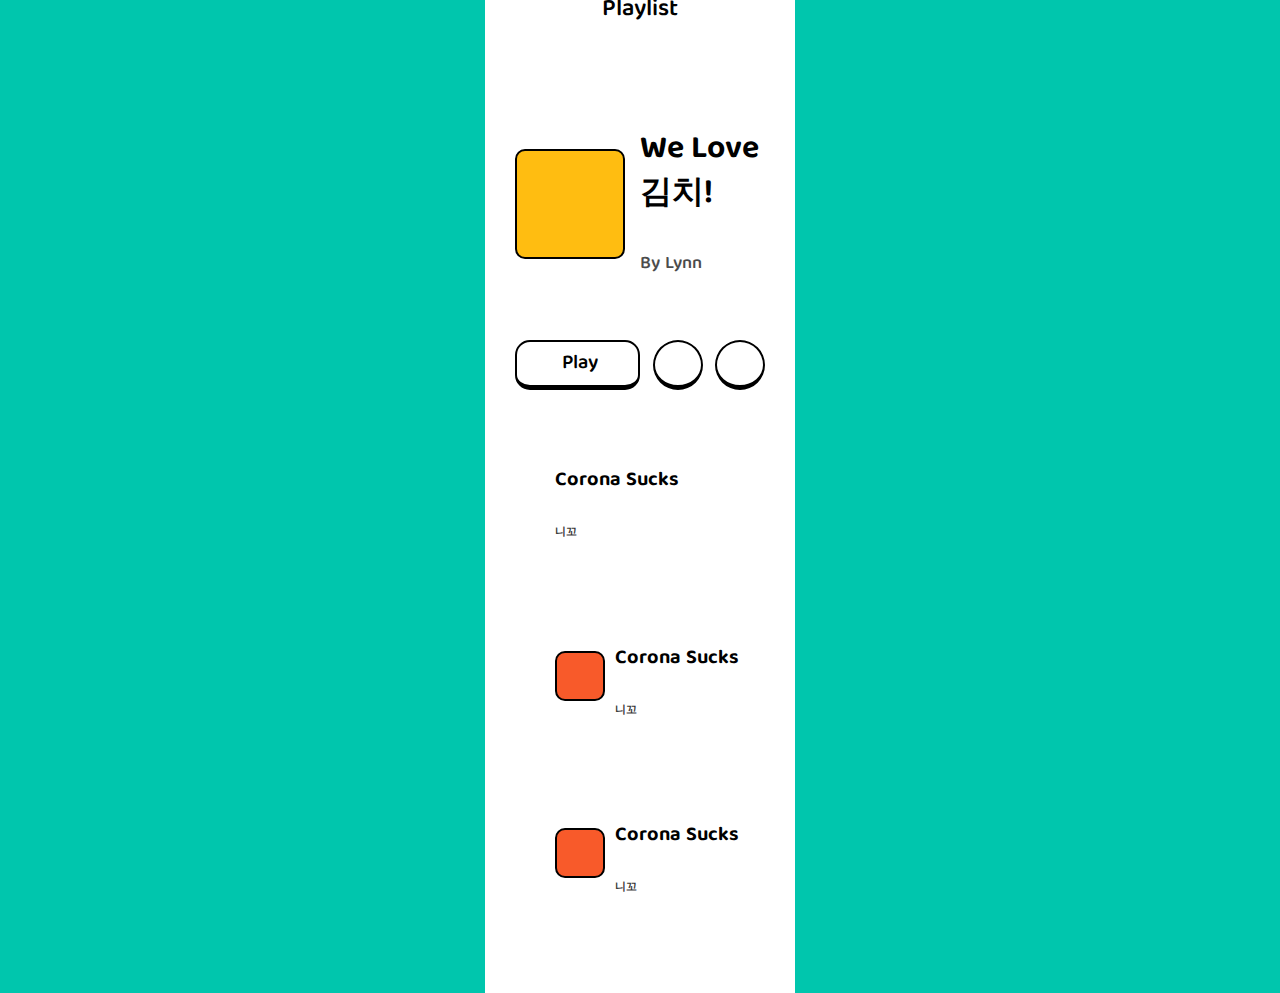
<file: NomadCode/Challenge/Kokoa_Clone/challenge_Day10/index.html>
<!DOCTYPE html>
<html lang="en">
    <head>
        <meta charset="UTF-8">
        <meta name="viewport" content="width=device-width, initial-scale=1.0">
        <title>Document</title>
        <link rel="stylesheet" href="style.css"> 
    </head>
    <body>
        <div class="wrapper">
            <header>
                <i class=""fas fa-times"></i>
                <h1>Playlist</h1>
            </header>
            <main>
                <section class="main-song">
                    <div class="main-song__cover">
                        <i class="far fa-image fa-3x"></i>
                    </div>
                    <div class="main-song__data">
                        <h3 class="main-song__title">We Love 김치!</h3>
                        <h5 class="main-song__author">By Lynn</h5>
                    </div>
                </section>
                <section class="btns">
                    <span class="btns__btn btns__btn--big">
                        <i class="fas fa-play fa-xs"></i>
                        <span>Play</span>
                    </span>
                    <span class="btns__btn"><i class="fas fa-heart"></i></span>
                    <span class="btns__btn"><i class="fas fa-plus"></i></span>
                </section>
                <ul class="song-list">
                    <li class="song-list__song">
                        <div class="song-list__conver"></div>
                        <div class="song-list__data">
                            <h5>Corona Sucks</h5>
                            <h6>니꼬</h6>
                        </div>
                    </li>
                    <li class="song-list__song">
                        <div class="song-list__cover"></div>
                        <div class="song-list__data">
                            <h5>Corona Sucks</h5>
                            <h6>니꼬</h6>
                        </div>
                    </li>
                    <li class="song-list__song">
                        <div class="song-list__cover"></div>
                        <div class="song-list__data">
                            <h5>Corona Sucks</h5>
                            <h6>니꼬</h6>
                        </div>
                    </li>
                </ul>
            </main>
        </div>
    </body>
</html>
</file>
<file: NomadCode/Challenge/Kokoa_Clone/challenge_Day10/style.css>
@import url('https://fonts.googleapis.com/css2?family=Baloo+Tamma+2:wght@400;600;700&display=swap');
* {
  box-sizing: border-box;
}

body{
  font-family: 'Baloo Tamma 2', cursive;
  background-color:#00C6AD;
  display: flex;
  justify-content: center;
  align-items: center;
  height: 100vh;
}

.wrapper {
  background-color:white;
  width:310px;
  padding:50px 30px 15px 30px;
}

header {
  display: flex;
  justify-content: center;
  position: relative;
  margin-bottom:50px;
}

header i {
  position: absolute;
  top:-5px;
  left:0;
  font-size:28px;
}

h1{ 
  font-weight: 600;
  font-size: 24px;
}

.main-song {
  display: flex;
  flex-wrap: wrap;
  justify-content: space-between;
  align-items: center;
}

.main-song__cover {
  width:110px;
  height:110px;
  background-color: #FFBD11;
  display: flex;
  justify-content: center;
  align-items: center;
  border:2px solid black;
  border-radius:10px;
  margin-right:0px;
}

.main-song__cover i {
  color:white;
}

.main-song__data{
  width: 50%;
}

.main-song__title {
  font-size:32px;
  font-weight: 700;
  margin-bottom:10px;
  line-height: 1.4;
  
}

.main-song__author {
  font-size:18px;
  font-weight: 600;
  opacity:0.7;
}

.btns {
  display: flex;
  justify-content: space-between;
  margin-top:30px;
  margin-bottom: 40px;
}

.btns__btn{
  display: flex;
  justify-content: center;
  align-items: center;
  border:2px solid black;
  border-bottom-width: 5px;
  border-radius: 50%;
  width:50px;
  height:50px;
}

.btns__btn--big {
  width: 50%;
  font-size: 18px;
  font-weight: 600;
  border-radius: 15px;
}

.btns__btn--big span {
  margin-left: 5px;
  font-size: 20px;
}

.song-list__song {
  display: flex;
  align-items: center;
  margin-bottom:40px;
}
.song-list__cover {
  width:50px;
  height:50px;
  background-color:#F85A2A;
  border:2px solid black;
  border-radius: 10px;
  margin-right:10px;
}

.song-list__data h5 {
  font-size:20px;
  font-weight: 700;
  margin-bottom: 5px;
}

.song-list__data h6 {
  opacity: 0.8;
}

.song-list {
  display: flex;
  flex-direction: column;
}
</file>
